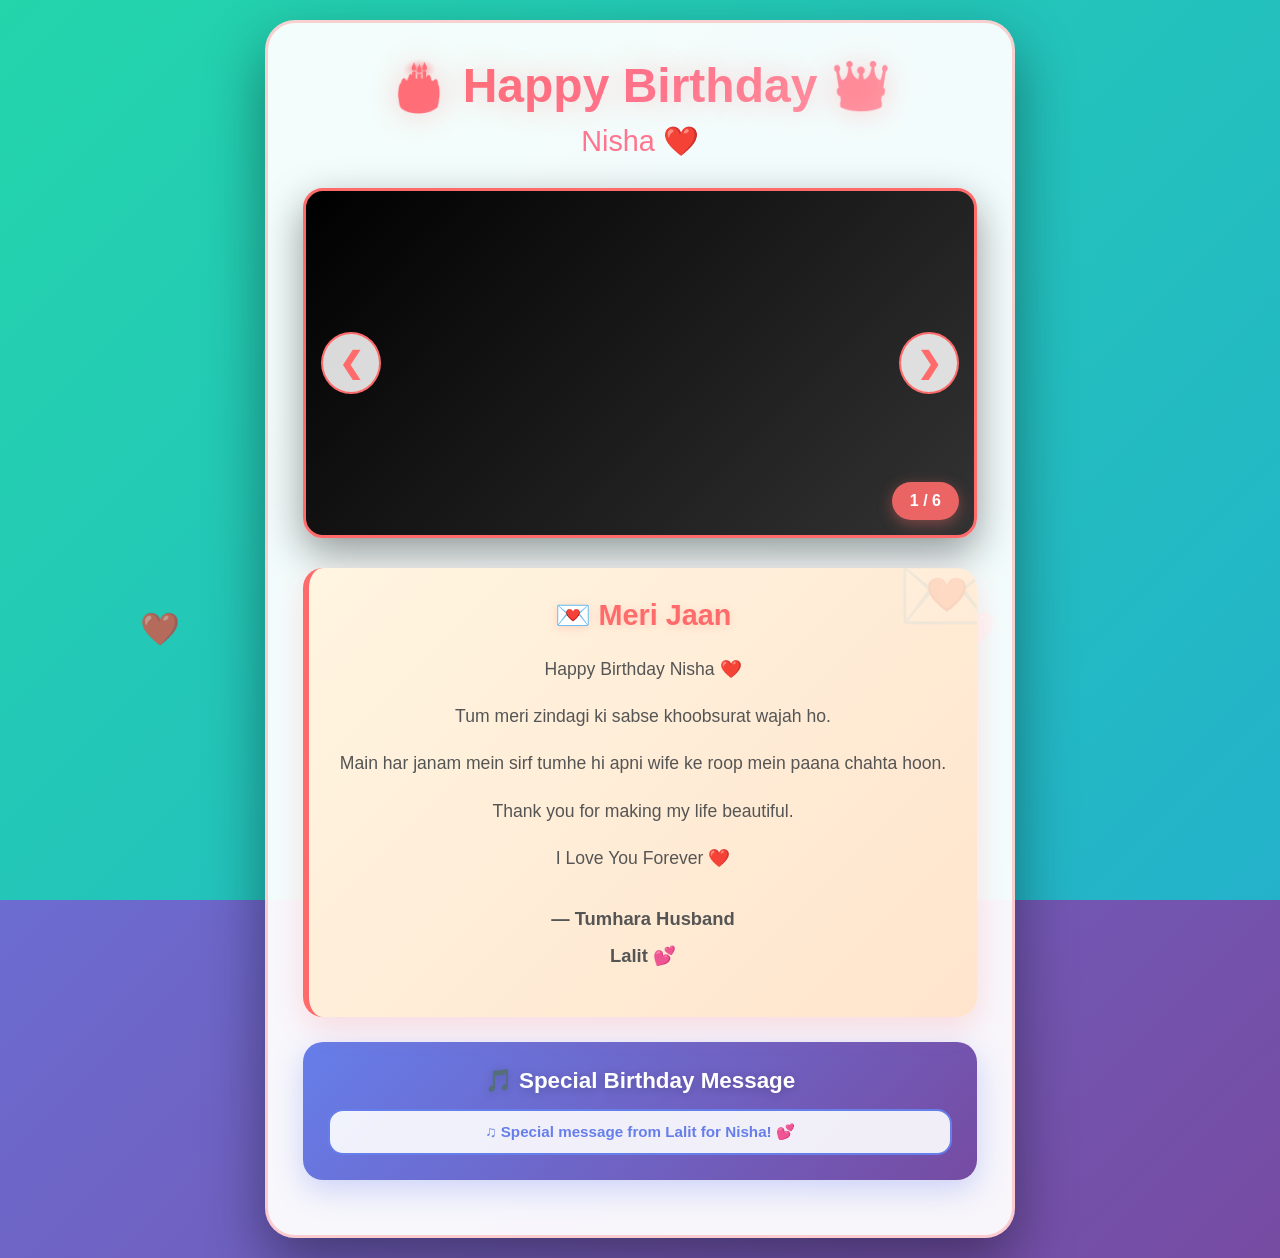
<file: birthday.html>
<!DOCTYPE html>
<html lang="hi">
<head>
    <meta charset="UTF-8">
    <meta name="viewport" content="width=device-width, initial-scale=1.0">
    <title>Happy Birthday Nisha 🎂</title>
    <style>
        * { margin: 0; padding: 0; box-sizing: border-box; }
        
        body {
            background: linear-gradient(135deg, #667eea 0%, #764ba2 100%, #f093fb 100%);
            font-family: 'Arial', sans-serif;
            min-height: 100vh;
            display: flex;
            justify-content: center;
            align-items: center;
            padding: 20px;
            overflow-x: hidden;
            position: relative;
        }

        /* Animated Background */
        body::before {
            content: '';
            position: fixed;
            top: 0;
            left: 0;
            width: 100%;
            height: 100%;
            background: linear-gradient(-45deg, #ee7752, #e73c7e, #23a6d5, #23d5ab);
            background-size: 400% 400%;
            animation: gradientBg 15s ease infinite;
            z-index: -1;
        }

        @keyframes gradientBg {
            0% { background-position: 0% 50%; }
            50% { background-position: 100% 50%; }
            100% { background-position: 0% 50%; }
        }

        /* Floating Hearts */
        .heart-float {
            position: fixed;
            font-size: 2em;
            opacity: 0.7;
            animation: float-hearts 6s infinite ease-in;
            pointer-events: none;
            z-index: 1;
        }

        @keyframes float-hearts {
            0% {
                transform: translateY(0px) rotateZ(0deg);
                opacity: 1;
            }
            100% {
                transform: translateY(-100vh) rotateZ(360deg);
                opacity: 0;
            }
        }

        .main {
            width: 100%;
            max-width: 750px;
            background: rgba(255, 255, 255, 0.95);
            border-radius: 30px;
            padding: 35px;
            box-shadow: 0 25px 60px rgba(0,0,0,0.4);
            text-align: center;
            position: relative;
            z-index: 10;
            animation: slideIn 0.8s ease-out;
            border: 3px solid rgba(255, 107, 107, 0.3);
        }

        @keyframes slideIn {
            from {
                opacity: 0;
                transform: translateY(30px);
            }
            to {
                opacity: 1;
                transform: translateY(0);
            }
        }

        h1 {
            background: linear-gradient(135deg, #ff6b6b, #ff758f, #ffa8b3);
            -webkit-background-clip: text;
            -webkit-text-fill-color: transparent;
            background-clip: text;
            font-size: 3em;
            margin-bottom: 10px;
            text-shadow: 0 0 30px rgba(255, 107, 107, 0.3);
            animation: bounce 2s infinite;
        }

        @keyframes bounce {
            0%, 100% { transform: translateY(0); }
            50% { transform: translateY(-10px); }
        }

        .subtitle {
            color: #ff758f;
            font-size: 1.8em;
            margin-bottom: 30px;
            animation: glow 2s ease-in-out infinite;
        }

        @keyframes glow {
            0%, 100% { text-shadow: 0 0 10px rgba(255, 107, 107, 0.5); }
            50% { text-shadow: 0 0 20px rgba(255, 107, 107, 0.8); }
        }

        /* Slideshow */
        .photos {
            position: relative;
            width: 100%;
            background: linear-gradient(135deg, #000, #333);
            border-radius: 20px;
            overflow: hidden;
            margin-bottom: 30px;
            box-shadow: 0 15px 40px rgba(0,0,0,0.4);
            display: flex;
            justify-content: center;
            align-items: center;
            min-height: 350px;
            max-height: 550px;
            border: 3px solid #ff6b6b;
        }

        .photos img {
            position: absolute;
            max-width: 100%;
            max-height: 100%;
            width: auto;
            height: auto;
            object-fit: contain;
            opacity: 0;
            animation: imgFadeInOut 6s infinite;
        }

        @keyframes imgFadeInOut {
            0%, 5%, 95%, 100% { opacity: 0; }
            15%, 85% { opacity: 1; }
        }

        .photos img:nth-child(1) { animation-delay: 0s; }
        .photos img:nth-child(2) { animation-delay: 1s; }
        .photos img:nth-child(3) { animation-delay: 2s; }
        .photos img:nth-child(4) { animation-delay: 3s; }
        .photos img:nth-child(5) { animation-delay: 4s; }
        .photos img:nth-child(6) { animation-delay: 5s; }

        .photo-counter {
            position: absolute;
            bottom: 15px;
            right: 15px;
            background: rgba(255, 107, 107, 0.9);
            color: white;
            padding: 10px 18px;
            border-radius: 25px;
            font-size: 1em;
            font-weight: bold;
            z-index: 10;
            box-shadow: 0 4px 15px rgba(255, 107, 107, 0.4);
        }

        /* Navigation buttons */
        .nav-btn {
            position: absolute;
            top: 50%;
            transform: translateY(-50%);
            background: rgba(255, 255, 255, 0.85);
            color: #ff6b6b;
            border: 2px solid #ff6b6b;
            font-size: 1.8em;
            padding: 12px 16px;
            cursor: pointer;
            border-radius: 50%;
            z-index: 20;
            transition: all 0.3s ease;
            font-weight: bold;
        }

        .nav-btn:hover {
            background: #ff6b6b;
            color: white;
            transform: translateY(-50%) scale(1.2);
            box-shadow: 0 0 20px rgba(255, 107, 107, 0.6);
        }

        .prev { left: 15px; }
        .next { right: 15px; }

        /* Letter */
        .letter {
            background: linear-gradient(135deg, #fff5e1 0%, #ffe4cc 100%);
            padding: 30px;
            border-radius: 20px;
            margin-bottom: 25px;
            border-left: 6px solid #ff6b6b;
            box-shadow: 0 10px 30px rgba(255, 107, 107, 0.2);
            animation: letterFloat 3s ease-in-out infinite;
            position: relative;
            overflow: hidden;
        }

        @keyframes letterFloat {
            0%, 100% { transform: translateY(0px); }
            50% { transform: translateY(-5px); }
        }

        .letter::before {
            content: '💌';
            position: absolute;
            font-size: 5em;
            opacity: 0.1;
            top: -20px;
            right: -20px;
            animation: rotate 20s linear infinite;
        }

        @keyframes rotate {
            0% { transform: rotateZ(0deg); }
            100% { transform: rotateZ(360deg); }
        }

        .letter h2 {
            color: #ff6b6b;
            font-size: 1.8em;
            margin-bottom: 20px;
            text-shadow: 0 2px 10px rgba(255, 107, 107, 0.2);
        }

        .letter p {
            color: #555;
            line-height: 2;
            font-size: 1.1em;
            margin: 12px 0;
            font-weight: 500;
        }

        /* Music */
        .music {
            background: linear-gradient(135deg, #667eea 0%, #764ba2 100%);
            padding: 25px;
            border-radius: 20px;
            margin-bottom: 20px;
            box-shadow: 0 10px 30px rgba(102, 126, 234, 0.3);
        }

        .music h3 {
            color: white;
            margin-bottom: 15px;
            font-size: 1.4em;
            text-shadow: 0 2px 10px rgba(0,0,0,0.2);
            animation: pulse 1.5s ease-in-out infinite;
        }

        @keyframes pulse {
            0%, 100% { transform: scale(1); }
            50% { transform: scale(1.05); }
        }

        .music audio {
            width: 100%;
            border-radius: 15px;
            background: white;
            box-shadow: 0 4px 15px rgba(0,0,0,0.2);
        }

        .note {
            background: rgba(255, 255, 255, 0.9);
            color: #667eea;
            padding: 12px;
            border-radius: 15px;
            margin-top: 15px;
            border: 2px solid #667eea;
            font-size: 0.95em;
            font-weight: bold;
        }

        /* Confetti */
        .confetti {
            position: fixed;
            width: 10px;
            height: 10px;
            pointer-events: none;
            z-index: 0;
        }

        @keyframes confetti-fall {
            to {
                transform: translateY(100vh) rotateZ(720deg);
                opacity: 0;
            }
        }

        @media (max-width: 600px) {
            h1 { font-size: 2.2em; }
            .subtitle { font-size: 1.4em; }
            .photos { min-height: 280px; }
            .main { padding: 20px; }
            .nav-btn { font-size: 1.4em; padding: 10px 13px; }
            .letter { padding: 20px; }
        }
    </style>
</head>
<body>
    <div class="main">
        <h1>🎂 Happy Birthday 👑</h1>
        <p class="subtitle">Nisha ❤️</p>

        <!-- Photos Slideshow -->
        <div class="photos">
            <img src="photo1.jpg.jpg" alt="Photo 1">
            <img src="photo2.jpg.jpg" alt="Photo 2">
            <img src="photo3.jpg.jpg" alt="Photo 3">
            <img src="photo4.jpg.jpg" alt="Photo 4">
            <img src="photo5.jpg.jpg" alt="Photo 5">
            <img src="photo6.jpg.jpg" alt="Photo 6">
            
            <button class="nav-btn prev" onclick="prevPhoto()">❮</button>
            <button class="nav-btn next" onclick="nextPhoto()">❯</button>
            
            <div class="photo-counter">
                <span id="current">1</span> / 6
            </div>
        </div>

        <!-- Love Letter -->
        <div class="letter">
            <h2>💌 Meri Jaan</h2>
            <p>Happy Birthday Nisha ❤️</p>
            <p>Tum meri zindagi ki sabse khoobsurat wajah ho.</p>
            <p>Main har janam mein sirf tumhe hi apni wife ke roop mein paana chahta hoon.</p>
            <p>Thank you for making my life beautiful.</p>
            <p>I Love You Forever ❤️</p>
            <p style="margin-top: 25px; font-weight: bold; font-size: 1.15em;">— Tumhara Husband<br>Lalit 💕</p>
        </div>

        <!-- Music -->
        <div class="music">
            <h3>🎵 Special Birthday Message</h3>
            <audio controls autoplay style="display: none;">
                <source src="https://audio.com/abhishek-paul-abhi/audio/khat" type="audio/mpeg">
            </audio>
            <div class="note">
                ♫ Special message from Lalit for Nisha! 💕
            </div>
        </div>
    </div>

    <script>
        // Create floating hearts
        function createHeart() {
            const heart = document.createElement('div');
            heart.classList.add('heart-float');
            heart.innerHTML = '❤️';
            heart.style.left = Math.random() * 100 + 'vw';
            heart.style.animationDuration = (Math.random() * 3 + 4) + 's';
            document.body.appendChild(heart);
            
            setTimeout(() => heart.remove(), 7000);
        }

        setInterval(createHeart, 300);

        // Create confetti
        function createConfetti() {
            const confetti = document.createElement('div');
            confetti.classList.add('confetti');
            confetti.style.left = Math.random() * 100 + 'vw';
            confetti.style.top = '-10px';
            confetti.style.background = ['#ff6b6b', '#ff758f', '#ffa8b3', '#667eea', '#764ba2'][Math.floor(Math.random() * 5)];
            confetti.style.animation = `confetti-fall ${Math.random() * 3 + 2}s ease-in forwards`;
            document.body.appendChild(confetti);
            
            setTimeout(() => confetti.remove(), 5000);
        }

        setInterval(createConfetti, 200);

        // Slideshow logic
        let currentSlide = 0;
        const images = document.querySelectorAll('.photos img');
        const totalSlides = images.length;

        function updateCounter() {
            document.getElementById('current').textContent = currentSlide + 1;
        }

        function nextPhoto() {
            currentSlide = (currentSlide + 1) % totalSlides;
            updateCounter();
        }

        function prevPhoto() {
            currentSlide = (currentSlide - 1 + totalSlides) % totalSlides;
            updateCounter();
        }

        // Auto-advance slides
        setInterval(nextPhoto, 6000);
    </script>
</body>
</html>
</file>
